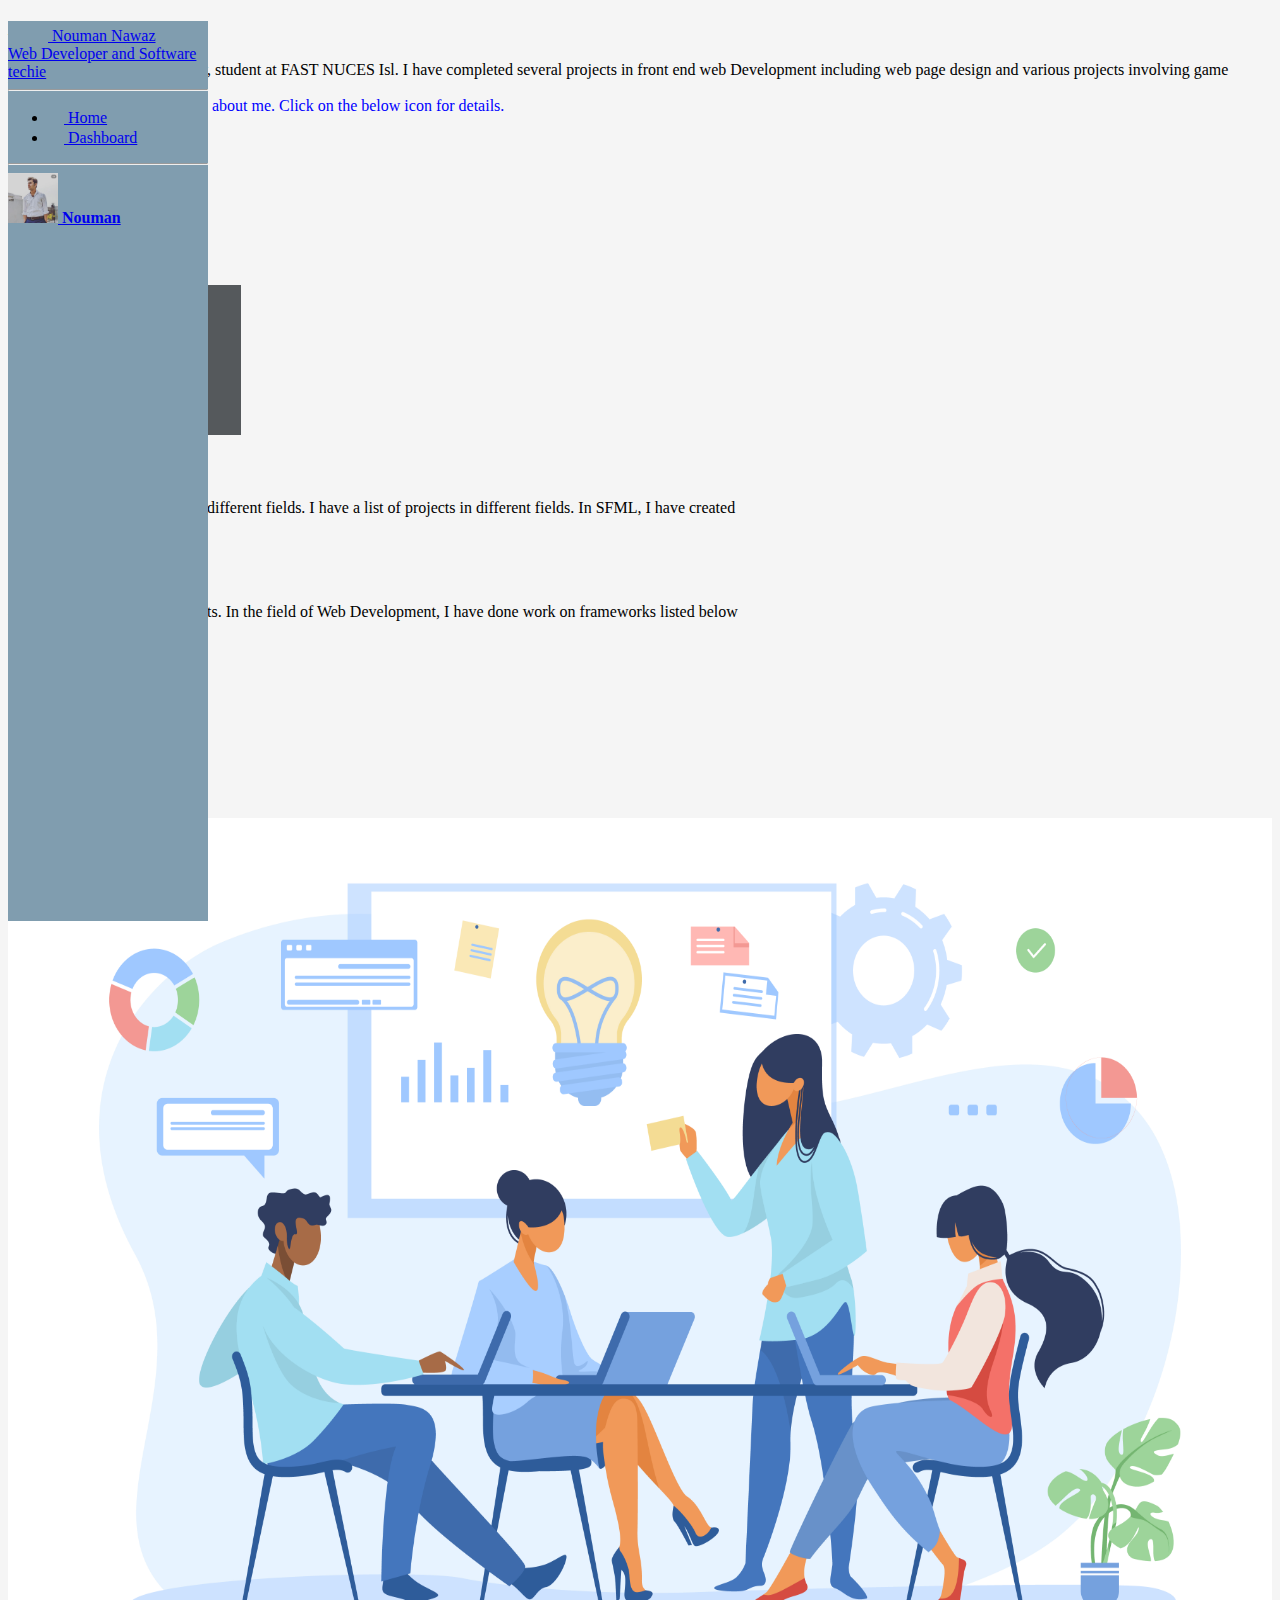
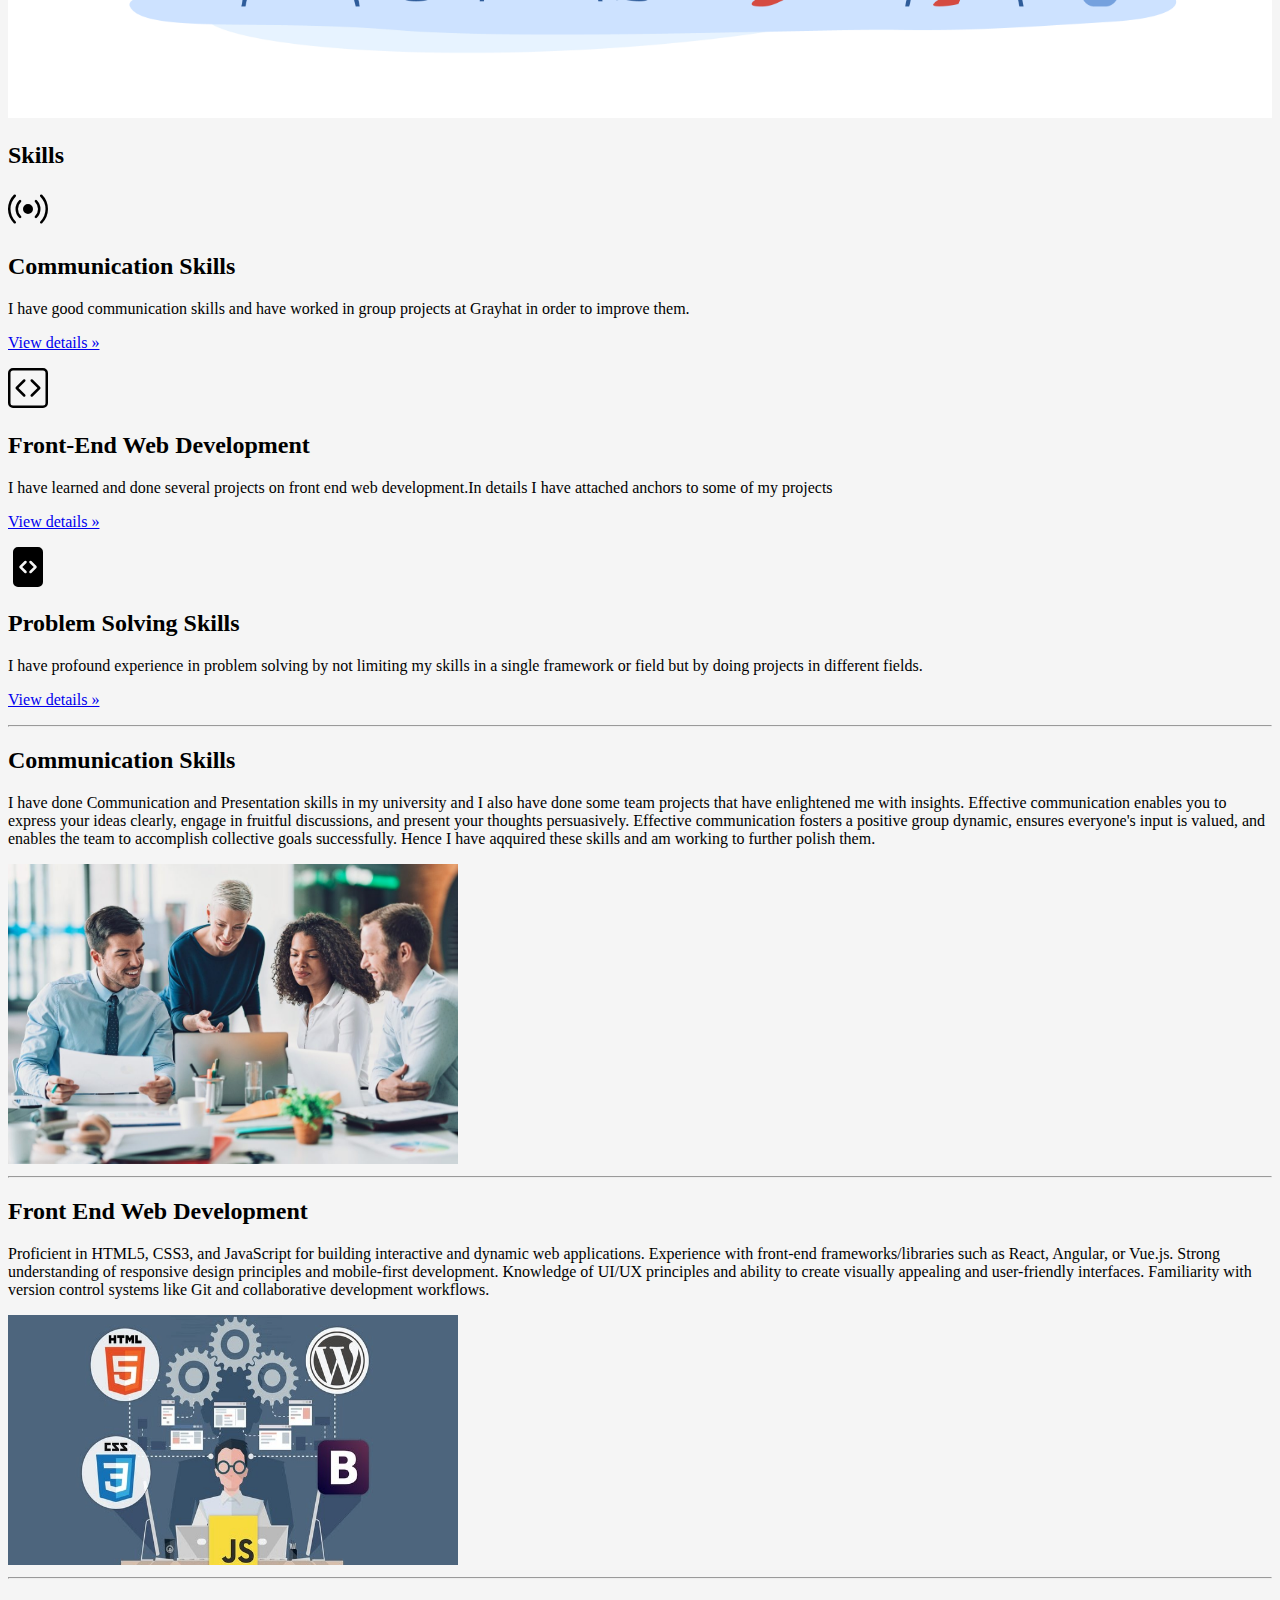
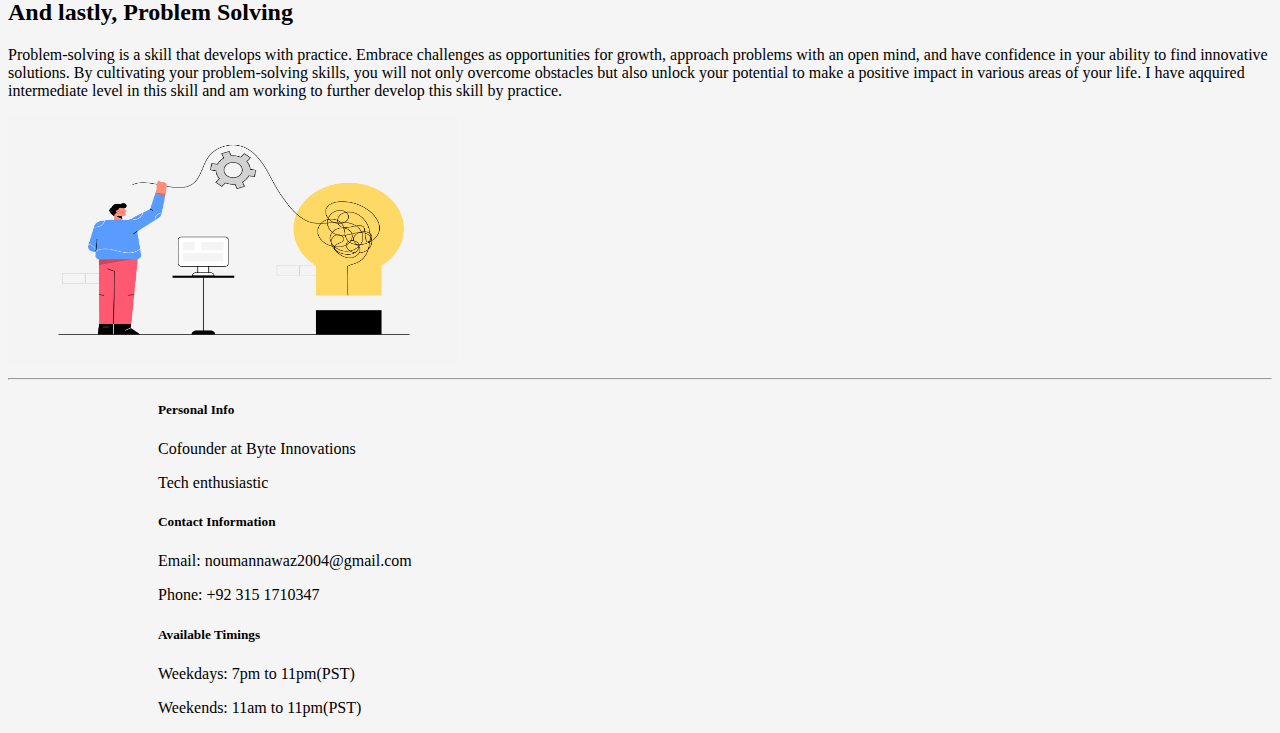
<file: index.html>
<!DOCTYPE html>
<html lang="en">
<head>
    <meta charset="UTF-8">
    <meta name="viewport" content="width=device-width, initial-scale=1.0">
    <title>Resume</title>
    <link rel="stylesheet" href="./style.css">
    <link rel="stylesheet" href="https://cdn.jsdelivr.net/npm/bootstrap@5.2.3/dist/css/bootstrap.min.css" integrity="sha384-rbsA2VBKQhggwzxH7pPCaAqO46MgnOM80zW1RWuH61DGLwZJEdK2Kadq2F9CUG65" crossorigin="anonymous">
    <style>
        .sidebar {
            width: 100%; /* Set full width for larger screens */
        }

        @media (min-width: 768px) {
            .sidebar {
                width: 200px; /* Set a fixed width for the sidebar on larger screens */
                position: fixed;
            }
        }
    </style>
</head>
<body class="main" style="background-color: whitesmoke;">

    <div class="container-fluid">
        <div class="row">
            <!-- Responsive Sidebar -->
            <div class="col-md-3 col-lg-2 sidebar bg-light">
                <div class="d-flex flex-column flex-shrink-0 p-3" style="background-color: #809DAF; height:100vh;">
                    <a href="/" class="d-flex align-items-center mb-3 mb-md-0 me-md-auto text-black text-decoration-none">
                        <svg class="bi pe-none me-2" width="40" height="20"><use xlink:href="#bootstrap"></use></svg>
                        <span class="fs-4">Nouman Nawaz<br>
                        <span class="fs-6"> Web Developer and Software techie</span></span>
                    </a>
                    <hr>
                    <ul class="nav nav-pills flex-column mb-auto">
                        <li class="nav-item">
                            <a href="#" class="nav-link active" aria-current="page">
                                <svg class="bi pe-none me-2" width="16" height="16"></svg>
                                Home
                            </a>
                        </li>
                        <li>
                            <a href="#" class="nav-link text-black">
                                <svg class="bi pe-none me-2" width="16" height="16"></svg>
                                Dashboard
                            </a>
                        </li>
                    </ul>
                    <hr>
                    <div class="dropdown">
                        <a href="#" class="d-flex align-items-center text-white text-decoration-none dropdown-toggle" data-bs-toggle="dropdown" aria-expanded="false">
                            <img src="./resources/MyPic.jpeg" alt="" width="50" height="50" class="rounded-circle me-2">
                            <strong>Nouman </strong>
                        </a>
                    </div>
                </div>
            </div>

            <!-- Main Content -->
            <div class="col-md-9 ms-sm-auto col-lg-10 px-md-4">
                <!-- Your main content here -->
                <div class="row">
                    <div class="row g-0 border rounded overflow-hidden flex-md-row mb-4 shadow-sm h-md-250 position-relative">
                      <div class="col-md-9 p-2 d-flex flex-column position-static">
                        <h4 class="mb-0">About Me</h4>
                        <p class="card-text mb-auto mt-1"> My name is Nouman.Currently, student at FAST NUCES Isl. I have completed
                        several projects in front end web Development including web page design and various 
                        projects involving game Development and chatbots.<br>
                         <span style="color: blue;">If you would like to learn more about me. Click on the below icon for details.</span> </p>
                        <a href="./sub-folder/aboutme.html" class="icon-link gap-1 icon-link-hover stretched-link">
                          Continue reading
                          <svg class="bi"><use xlink:href="#chevron-right"></use></svg>
                       </a>
                      </div>
        
                <div class="col-auto d-none d-lg-block">
                   <svg class="bd-placeholder-img" width="233" height="80%" xmlns="http://www.w3.org/2000/svg" role="img" aria-label="Placeholder: Thumbnail" preserveAspectRatio="xMidYMid slice" focusable="false">
                      <title>Placeholder</title>
                      <defs>
                       <mask id="circle-mask" maskUnits="objectBoundingBox" maskContentUnits="objectBoundingBox">
                         <circle cx="0.5" cy="0.5" r="0.5" fill="white" />
                       </mask>
                      </defs>
                    <rect width="100%" height="100%" fill="#55595c"></rect>
                    <image href="./resources/MyPic.jpeg" width="100%" height="100%" mask="url(#circle-mask)" />
                   </svg>
    
                </div>     
            </div>


              <div>
               <div class="row flex-lg-row-reverse align-items-center g-5 py-5">
                    <div class="col-12 col-sm-8 col-lg-6">
                        <h4 class="display-7 fw-bold text-body-emphasis lh-1 mb-3">Projects</h4>
                        <p>I have done several projects in different fields.
                            I have a list of projects in different fields.
                            In SFML, I have created
                            <ul>
                                <li>Tetris</li>
                                <li>Space Shooter</li>
                                <li>Chess</li>
                            </ul>
                            and many more exciting projects.
                            In the field of Web Development, I have done work on frameworks listed below
                          
                            <ul>
                              <li>Html 5</li>
                              <li>CSS</li>
                              <li>Bootstrap</li>
                              <li>JS</li>
                              <li>jquery</li>
                              <li>React</li>
                              <li>express</li>
                              <li>EJS</li>
                            </ul>
                        </p>
                      <div class="d-grid gap-2 d-md-flex justify-content-md-start">
                          <button type="button" class="btn btn-primary btn-lg px-4 me-md-2" onclick="openWebpage()">Projects</button>
                      </div>

                    </div>
                  
                      <div class="col-12 col-sm-4 col-lg-6">
                        <img src="./resources/4380.jpg" class="d-block mx-lg-auto img-fluid" alt="Bootstrap Themes" width="100%" height="900vh" loading="lazy">
                      </div>
                  </div>
              </div>
              
              <!-- End of Projects -->
            </div>
            
            <!-- End of Main Content -->

            <div class="data">
              <div id="skills">
                  <h2>Skills</h2>
                  <div class="container marketing mt-4" >
      
                      <!-- Three columns of text below the carousel -->
                      <div class="row">
                        <div class="col-lg-4 mt-2">
                          <svg xmlns="http://www.w3.org/2000/svg" width="40px" height="40px" fill="currentColor" class="bi bi-broadcast" viewBox="0 0 16 16" " >
                              <path d="M3.05 3.05a7 7 0 0 0 0 9.9.5.5 0 0 1-.707.707 8 8 0 0 1 0-11.314.5.5 0 0 1 .707.707zm2.122 2.122a4 4 0 0 0 0 5.656.5.5 0 1 1-.708.708 5 5 0 0 1 0-7.072.5.5 0 0 1 .708.708zm5.656-.708a.5.5 0 0 1 .708 0 5 5 0 0 1 0 7.072.5.5 0 1 1-.708-.708 4 4 0 0 0 0-5.656.5.5 0 0 1 0-.708zm2.122-2.12a.5.5 0 0 1 .707 0 8 8 0 0 1 0 11.313.5.5 0 0 1-.707-.707 7 7 0 0 0 0-9.9.5.5 0 0 1 0-.707zM10 8a2 2 0 1 1-4 0 2 2 0 0 1 4 0z"/>
                           </svg>
                          <h2>Communication Skills</h2>
                          <p> I have good communication skills and have worked in group projects at Grayhat in order 
                              to improve them.</p>
                              <p><a class="btn btn-primary mt-4  " href="#row-features2" role="button">View details »</a></p>
                        </div>
                        <div class="col-lg-4 mt-2">
                          <svg xmlns="http://www.w3.org/2000/svg" width="40px" height="40px"  fill="currentColor" class="bi bi-code-square" viewBox="0 0 16 16">
                              <path d="M14 1a1 1 0 0 1 1 1v12a1 1 0 0 1-1 1H2a1 1 0 0 1-1-1V2a1 1 0 0 1 1-1h12zM2 0a2 2 0 0 0-2 2v12a2 2 0 0 0 2 2h12a2 2 0 0 0 2-2V2a2 2 0 0 0-2-2H2z"/>
                              <path d="M6.854 4.646a.5.5 0 0 1 0 .708L4.207 8l2.647 2.646a.5.5 0 0 1-.708.708l-3-3a.5.5 0 0 1 0-.708l3-3a.5.5 0 0 1 .708 0zm2.292 0a.5.5 0 0 0 0 .708L11.793 8l-2.647 2.646a.5.5 0 0 0 .708.708l3-3a.5.5 0 0 0 0-.708l-3-3a.5.5 0 0 0-.708 0z"/>
                            </svg>
                          <h2>Front-End Web Development</h2>
                          <p>I have learned and done several projects on front end web development.In details I have attached
                              anchors to some of my projects
                          </p>
                          <p><a class="btn btn-primary mt-1 " href="#row-features2" role="button">View details »</a></p>
                        </div>
                        <div class="col-lg-4 mt-2">
                          <svg xmlns="http://www.w3.org/2000/svg" width="40px" height="40px" fill="currentColor" class="bi bi-file-code-fill" viewBox="0 0 16 16">
                              <path d="M12 0H4a2 2 0 0 0-2 2v12a2 2 0 0 0 2 2h8a2 2 0 0 0 2-2V2a2 2 0 0 0-2-2zM6.646 5.646a.5.5 0 1 1 .708.708L5.707 8l1.647 1.646a.5.5 0 0 1-.708.708l-2-2a.5.5 0 0 1 0-.708l2-2zm2.708 0 2 2a.5.5 0 0 1 0 .708l-2 2a.5.5 0 0 1-.708-.708L10.293 8 8.646 6.354a.5.5 0 1 1 .708-.708z"/>
                            </svg>
                          <h2>Problem Solving Skills</h2>
                          <p>I have profound experience in problem solving by not limiting my skills in 
                            a single framework or field but by doing projects in different fields.
                          </p>
                          <p><a class="btn btn-primary mt-1 " href="#row-features2" role="button">View details »</a></p>
                        </div>
      
                      </div>
    
    
              <div>
                <hr class="featurette-divider">
                <div class="row featurette">
                  <div class="col-md-7">
                    <h2 id="row-features1" class="featurette-heading">Communication Skills</h2>
                    <p class="lead">I have done Communication and Presentation skills in my university 
                        and I also have done some team projects that have enlightened me with insights. Effective communication
                        enables you to express your ideas clearly, engage in fruitful discussions, and present your thoughts persuasively.
                        Effective communication fosters a positive group dynamic, ensures everyone's input is valued, and enables the team to accomplish collective goals successfully.
                        Hence I have aqquired these skills and am working to further polish them.
                    </p>
                  </div>
                  <div class="col-md-5">
                    <img src="./resources/CommsSkill.jpeg" width="450px">
                  </div>
                </div>
            
                <hr class="featurette-divider">
            
                <div class="row featurette">
                  <div class="col-md-7 ">
                    <h2  id="row-features2" class="featurette-heading">Front End Web Development</h2>
                    <p class="lead">Proficient in HTML5, CSS3, and JavaScript for building interactive and dynamic web applications.
                        Experience with front-end frameworks/libraries such as React, Angular, or Vue.js.
                        Strong understanding of responsive design principles and mobile-first development.
                        Knowledge of UI/UX principles and ability to create visually appealing and user-friendly interfaces.
                        Familiarity with version control systems like Git and collaborative development workflows.
                        </p>
                  </div>
                  <div class="col-md-5 order-md-1">
                    <img src="./resources/FEW.jpeg" width="450px" height="250px">
                  </div>
                </div>
            
                <hr class="featurette-divider">
            
                <div class="row featurette">
                  <div class="col-md-7">
                    <h2 class="featurette-heading">And lastly, Problem Solving</h2>
                    <p  id="row-features3" class="lead">Problem-solving is a skill that develops with practice. Embrace challenges as opportunities for growth, approach problems with an open mind, and have confidence in your ability to find innovative solutions.
                         By cultivating your problem-solving skills, you will not only overcome obstacles but also unlock your potential to make a positive impact in various areas of your life.
                        I have aqquired intermediate level in this skill and am working to further develop this
                        skill by practice.</p>
                  </div>
                  <div class="col-md-5">
                        <img src="./resources/Jan-Solving_problem_1.jpg" width="450px" height="250px">  
                  </div>
                </div>
                <hr class="featurette-divider">
              </div>
              </div> 
          </div>
        

        </div>
      </div>
    </div>

    <script src="./index.js"></script>
    <footer class="bg-dark text-white text-center" style="margin-left: 150px;">
      <div class="container py-4">
          <div class="row">
              <div class="col-md-4 text-center">
                  <h5>Personal Info</h5>
                  <p>Cofounder at Byte Innovations</p>
                  <p>Tech enthusiastic</p>
              </div>
              <div class="col-md-4 text-center">
                  <h5>Contact Information</h5>
                  <p>Email: noumannawaz2004@gmail.com</p>
                  <p>Phone: +92 315 1710347</p>
              </div>
              <div class="col-md-4 text-center">
                  <h5>Available Timings</h5>
                  <p>Weekdays: 7pm to 11pm(PST)</p>
                  <p>Weekends: 11am to 11pm(PST)</p>
              </div>
              
          </div>
      </div>
  </footer>
  
</body>
</html>
</file>
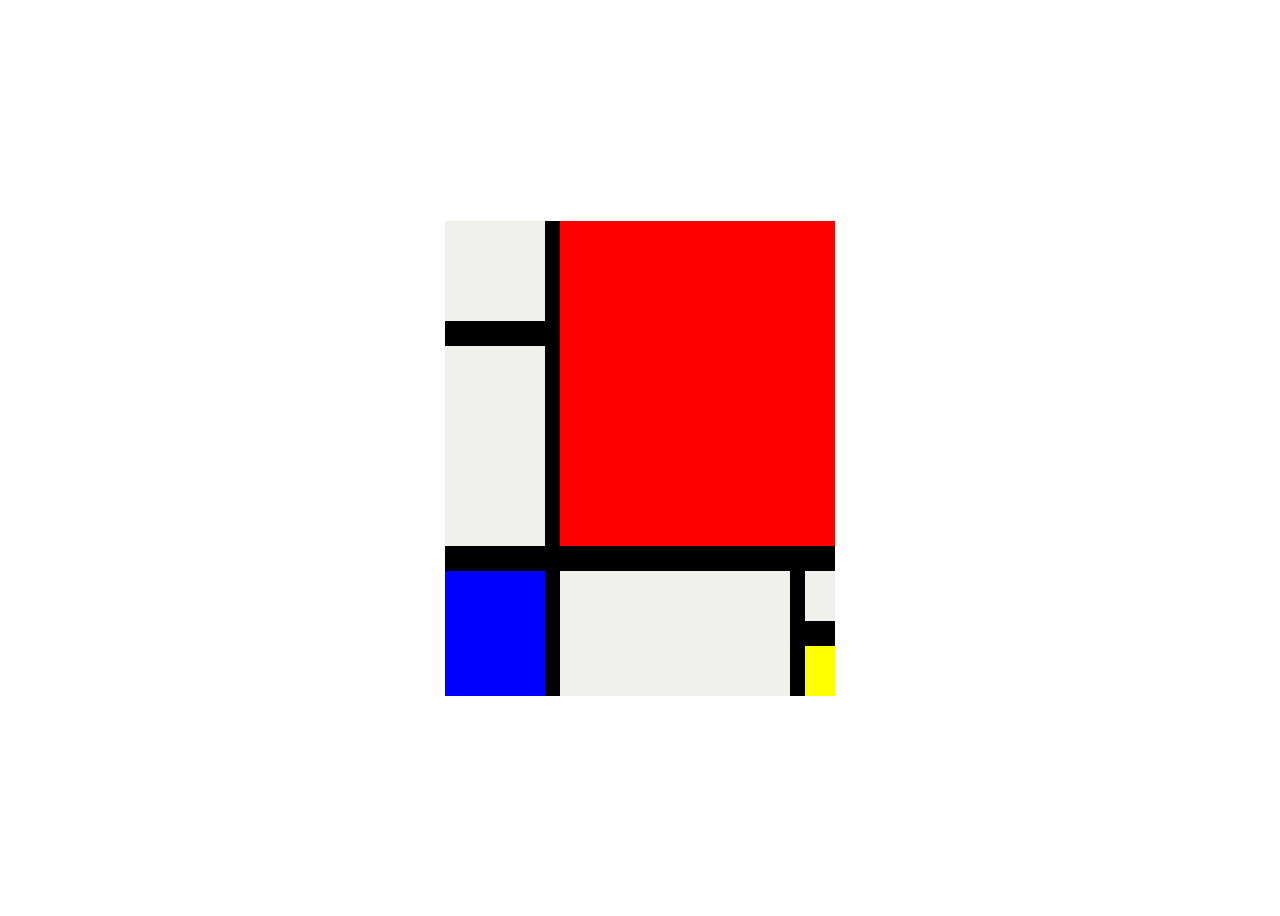
<file: Projects/index.html>
<!DOCTYPE html>
<html lang="en">

<head>
  <meta charset="UTF-8">
  <meta name="viewport" content="width=device-width, initial-scale=1.0">
  <title>Mondrian Project</title>
  <style>
    body{
      display: flex;
      height: 100vh;
      justify-content: center;
      align-items: center;
    }
    .container{
      display: grid;
      background-color: Black;
      grid-template-columns: 100px 230px 30px;
      grid-template-rows: 100px 200px 50px 50px ;
      column-gap: 15px;
      row-gap: 25px;
    }
    .red{
      background-color: red;
      grid-column: span 2;
      grid-row: span 2;
    }
    .white1{
      background-color: #F0F1EC ;
      
    }
    .white2{
      background-color: #F0F1EC;
    }
    .white5{
      background-color: #F0F1EC;
    }
    .white4{
      background-color: #F0F1EC;
      grid-row: span 2;
    }
    .yellow{
      background-color: yellow;
    }
    .Blue{
      background-color: blue;
      grid-row: span 2;
    }
    /* 
    Write your CSS here 
    Gap Colour: #000
    White: #F0F1EC
    Red: #E72F24
    Black: #232629
    Blue: #004592
    Yellow: #F9D01E

    For dimensions, see dimensions.png image.
    HINT: Remember you can't change the properties of grid lines.
    But grid lines are transparent!
    */
  </style>
</head>

<body>
  <div class="container">
        <div class="items white1 "></div>
        <div class="items red"></div>
        <div class="items white2"></div>
        <div class="items Blue"></div>
        <div class="items white4"></div>
        <div class="items white5"></div>
        <div class="items yellow"></div>
        
        
        <!-- Write your HTML here -->
  
  </div>
</body>

</html>
</file>
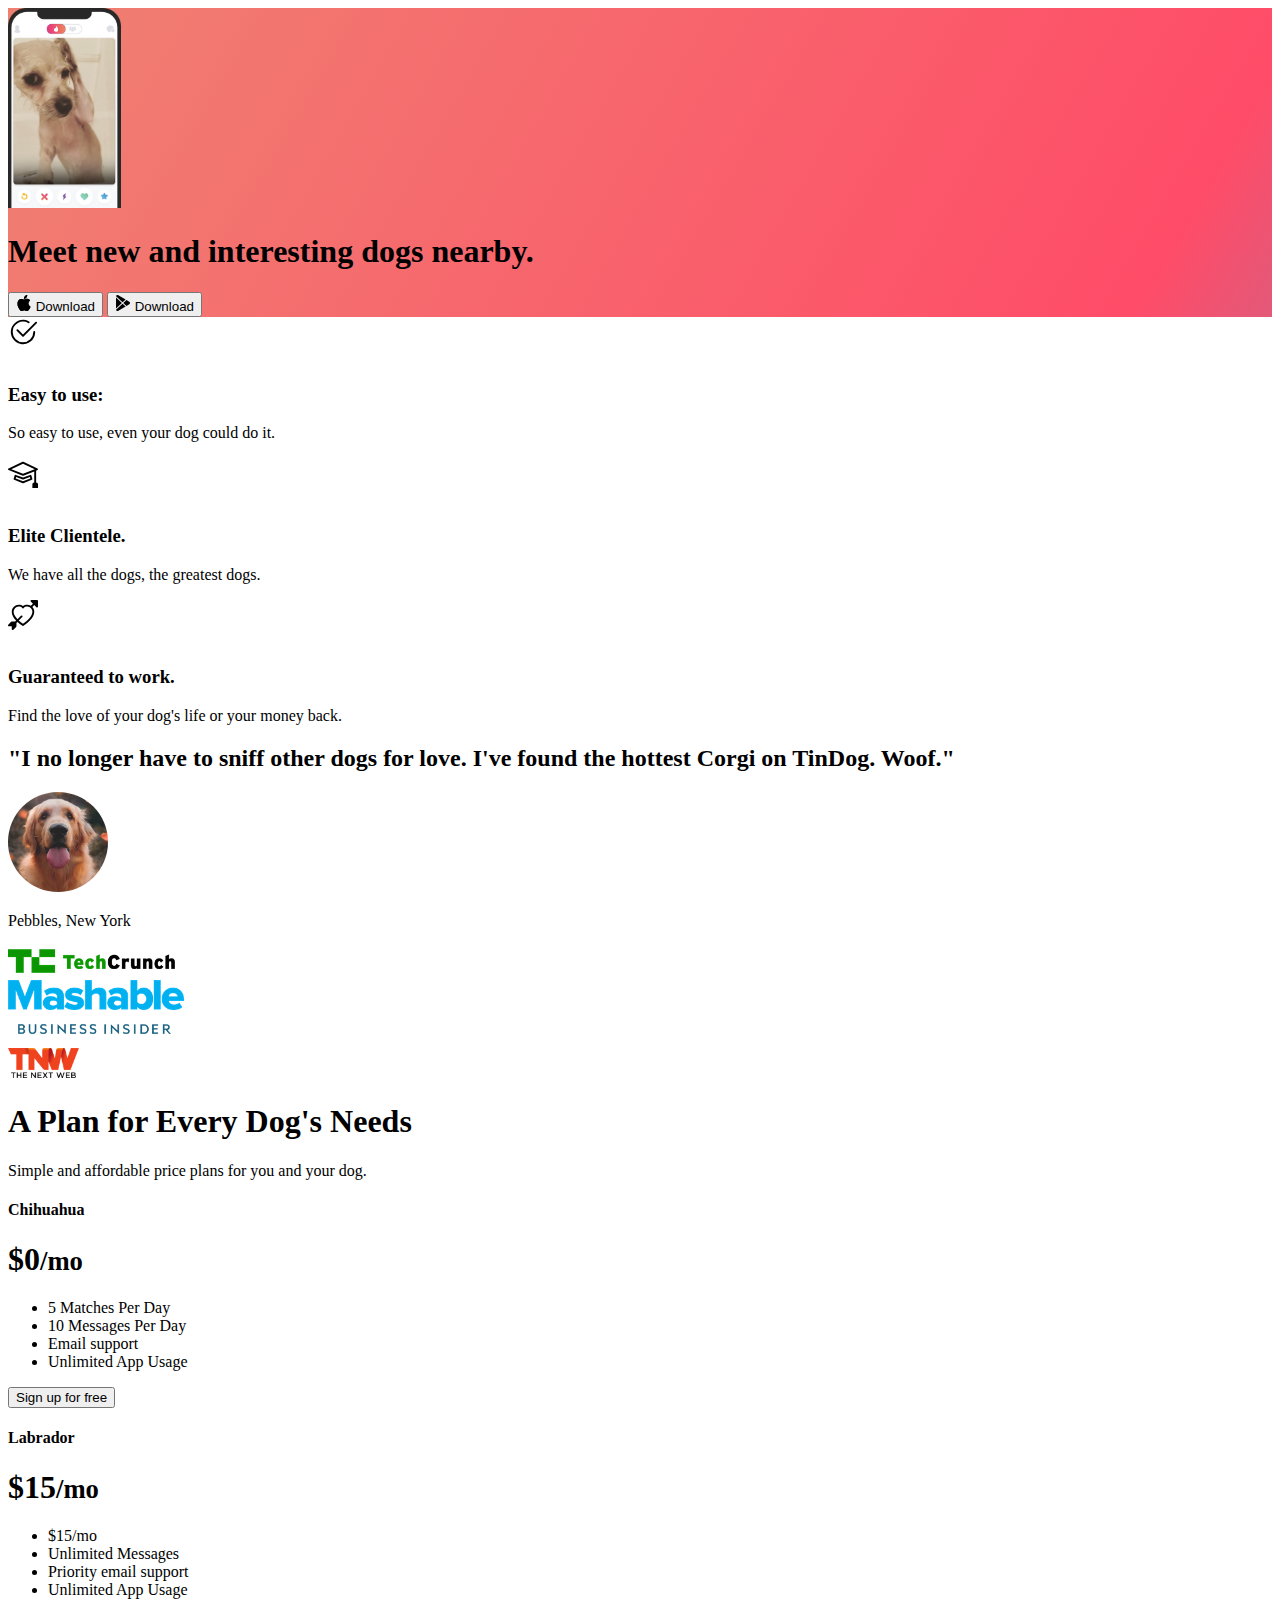
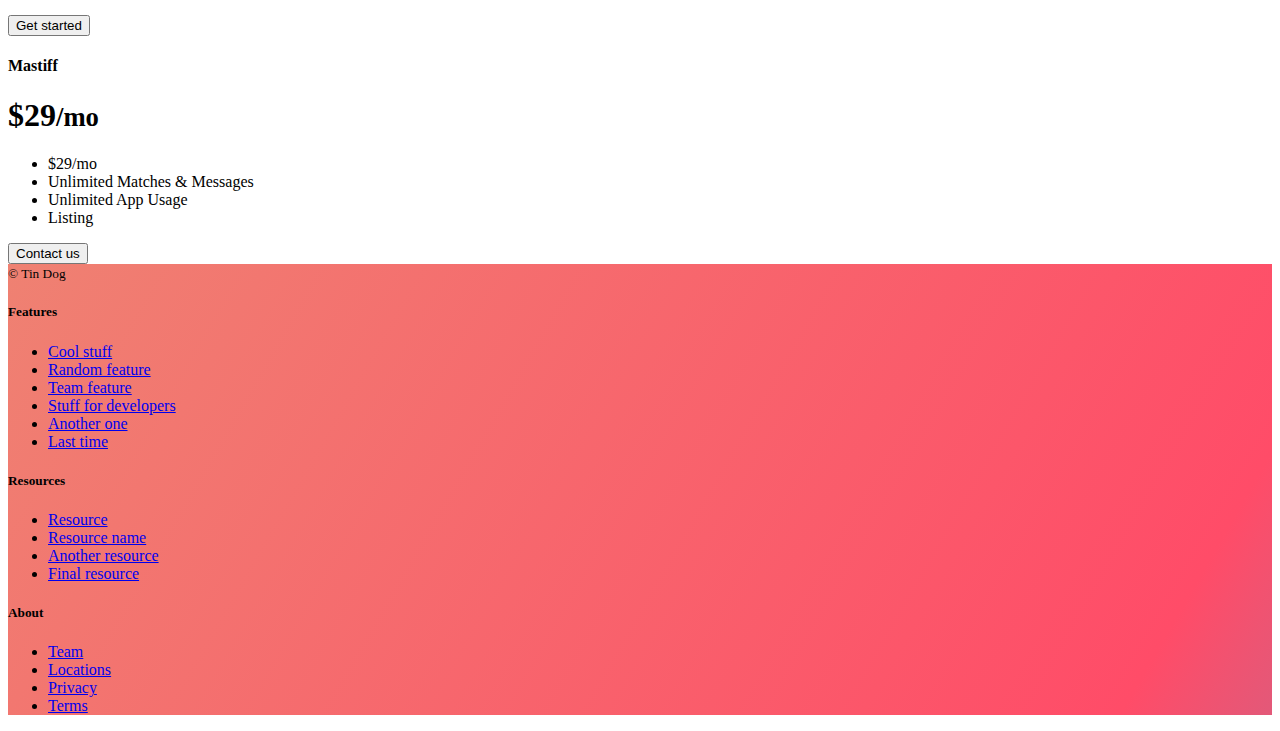
<file: Projects/index 2.html>
<!DOCTYPE html>
<html lang="en">

<head>
  <meta charset="UTF-8">
  <meta name="viewport" content="width=device-width, initial-scale=1.0">
  <link href="https://cdn.jsdelivr.net/npm/bootstrap@5.3.0-alpha2/dist/css/bootstrap.min.css" rel="stylesheet"
    integrity="sha384-aFq/bzH65dt+w6FI2ooMVUpc+21e0SRygnTpmBvdBgSdnuTN7QbdgL+OapgHtvPp" crossorigin="anonymous"> 
  <title>TinDog</title>
  <link rel="stylesheet" href="./solution.css">
</head>

<body>

  <!-- Title -->
  <section id="title" class="gradient-background">
    <div class="container col-xxl-8 px-4 pt-5">
      <div class="row flex-lg-row-reverse align-items-center g-5 pt-5">
        <div class="col-10 col-sm-8 col-lg-6">
          <img src="./images/iphone.png" class="d-block mx-lg-auto img-fluid" alt="Bootstrap Themes" height="200"
            loading="lazy">
        </div>
        <div class="col-lg-6">
          <h1 class="display-5 fw-bold text-body-emphasis lh-1 mb-3">Meet new and interesting dogs nearby.</h1>

          <div class="d-grid gap-2 d-md-flex justify-content-md-start">
            <button type="button" class="btn btn-light btn-lg px-4 me-md-2"><svg xmlns="http://www.w3.org/2000/svg"
                width="16" height="16" fill="currentColor" class="bi bi-apple mb-1" viewBox="0 0 16 16">
                <path
                  d="M11.182.008C11.148-.03 9.923.023 8.857 1.18c-1.066 1.156-.902 2.482-.878 2.516.024.034 1.52.087 2.475-1.258.955-1.345.762-2.391.728-2.43Zm3.314 11.733c-.048-.096-2.325-1.234-2.113-3.422.212-2.189 1.675-2.789 1.698-2.854.023-.065-.597-.79-1.254-1.157a3.692 3.692 0 0 0-1.563-.434c-.108-.003-.483-.095-1.254.116-.508.139-1.653.589-1.968.607-.316.018-1.256-.522-2.267-.665-.647-.125-1.333.131-1.824.328-.49.196-1.422.754-2.074 2.237-.652 1.482-.311 3.83-.067 4.56.244.729.625 1.924 1.273 2.796.576.984 1.34 1.667 1.659 1.899.319.232 1.219.386 1.843.067.502-.308 1.408-.485 1.766-.472.357.013 1.061.154 1.782.539.571.197 1.111.115 1.652-.105.541-.221 1.324-1.059 2.238-2.758.347-.79.505-1.217.473-1.282Z" />
                <path
                  d="M11.182.008C11.148-.03 9.923.023 8.857 1.18c-1.066 1.156-.902 2.482-.878 2.516.024.034 1.52.087 2.475-1.258.955-1.345.762-2.391.728-2.43Zm3.314 11.733c-.048-.096-2.325-1.234-2.113-3.422.212-2.189 1.675-2.789 1.698-2.854.023-.065-.597-.79-1.254-1.157a3.692 3.692 0 0 0-1.563-.434c-.108-.003-.483-.095-1.254.116-.508.139-1.653.589-1.968.607-.316.018-1.256-.522-2.267-.665-.647-.125-1.333.131-1.824.328-.49.196-1.422.754-2.074 2.237-.652 1.482-.311 3.83-.067 4.56.244.729.625 1.924 1.273 2.796.576.984 1.34 1.667 1.659 1.899.319.232 1.219.386 1.843.067.502-.308 1.408-.485 1.766-.472.357.013 1.061.154 1.782.539.571.197 1.111.115 1.652-.105.541-.221 1.324-1.059 2.238-2.758.347-.79.505-1.217.473-1.282Z" />
              </svg> Download</button>
            <button type="button" class="btn btn-outline-light btn-lg px-4"><svg xmlns="http://www.w3.org/2000/svg"
                width="16" height="16" fill="currentColor" class="bi bi-google-play mb-1" viewBox="0 0 16 16">
                <path
                  d="M14.222 9.374c1.037-.61 1.037-2.137 0-2.748L11.528 5.04 8.32 8l3.207 2.96 2.694-1.586Zm-3.595 2.116L7.583 8.68 1.03 14.73c.201 1.029 1.36 1.61 2.303 1.055l7.294-4.295ZM1 13.396V2.603L6.846 8 1 13.396ZM1.03 1.27l6.553 6.05 3.044-2.81L3.333.215C2.39-.341 1.231.24 1.03 1.27Z" />
              </svg> Download</button>
          </div>
        </div>
      </div>
    </div>
  </section>

  <!-- Features -->
  <section id="features">
    <div class="container px-4 py-5" id="hanging-icons">
      
      <div class="row g-4 py-5 row-cols-1 row-cols-lg-3">
        <div class="col d-flex align-items-start">
          <div class="icon-square text-body-emphasis bg-body-secondary d-inline-flex align-items-center justify-content-center fs-4 flex-shrink-0 me-3">
            <svg xmlns="http://www.w3.org/2000/svg" height="30" fill="currentColor" class="bi bi-check2-circle" viewBox="0 0 16 16">
              <path d="M2.5 8a5.5 5.5 0 0 1 8.25-4.764.5.5 0 0 0 .5-.866A6.5 6.5 0 1 0 14.5 8a.5.5 0 0 0-1 0 5.5 5.5 0 1 1-11 0z"></path>
              <path d="M15.354 3.354a.5.5 0 0 0-.708-.708L8 9.293 5.354 6.646a.5.5 0 1 0-.708.708l3 3a.5.5 0 0 0 .708 0l7-7z"></path>
            </svg>
          </div>
          <div>
            <h3 class="fs-2 text-body-emphasis">Easy to use:</h3>
            <p>So easy to use, even your dog could do it.</p>
            
          </div>
        </div>
        <div class="col d-flex align-items-start">
          <div class="icon-square text-body-emphasis bg-body-secondary d-inline-flex align-items-center justify-content-center fs-4 flex-shrink-0 me-3">
            <svg xmlns="http://www.w3.org/2000/svg" height="30" fill="currentColor" class="bi bi-mortarboard" viewBox="0 0 16 16">
              <path d="M8.211 2.047a.5.5 0 0 0-.422 0l-7.5 3.5a.5.5 0 0 0 .025.917l7.5 3a.5.5 0 0 0 .372 0L14 7.14V13a1 1 0 0 0-1 1v2h3v-2a1 1 0 0 0-1-1V6.739l.686-.275a.5.5 0 0 0 .025-.917l-7.5-3.5ZM8 8.46 1.758 5.965 8 3.052l6.242 2.913L8 8.46Z"></path>
              <path d="M4.176 9.032a.5.5 0 0 0-.656.327l-.5 1.7a.5.5 0 0 0 .294.605l4.5 1.8a.5.5 0 0 0 .372 0l4.5-1.8a.5.5 0 0 0 .294-.605l-.5-1.7a.5.5 0 0 0-.656-.327L8 10.466 4.176 9.032Zm-.068 1.873.22-.748 3.496 1.311a.5.5 0 0 0 .352 0l3.496-1.311.22.748L8 12.46l-3.892-1.556Z"></path>
            </svg>
          </div>
          <div>
            <h3 class="fs-2 text-body-emphasis">Elite Clientele.</h3>
            <p>We have all the dogs, the greatest dogs.</p>
            </div>
        </div>
        <div class="col d-flex align-items-start">
          <div class="icon-square text-body-emphasis bg-body-secondary d-inline-flex align-items-center justify-content-center fs-4 flex-shrink-0 me-3">
            <svg xmlns="http://www.w3.org/2000/svg" height="30" fill="currentColor" class="bi bi-arrow-through-heart" viewBox="0 0 16 16">
              <path fill-rule="evenodd" d="M2.854 15.854A.5.5 0 0 1 2 15.5V14H.5a.5.5 0 0 1-.354-.854l1.5-1.5A.5.5 0 0 1 2 11.5h1.793l.53-.53c-.771-.802-1.328-1.58-1.704-2.32-.798-1.575-.775-2.996-.213-4.092C3.426 2.565 6.18 1.809 8 3.233c1.25-.98 2.944-.928 4.212-.152L13.292 2 12.147.854A.5.5 0 0 1 12.5 0h3a.5.5 0 0 1 .5.5v3a.5.5 0 0 1-.854.354L14 2.707l-1.006 1.006c.236.248.44.531.6.845.562 1.096.585 2.517-.213 4.092-.793 1.563-2.395 3.288-5.105 5.08L8 13.912l-.276-.182a21.86 21.86 0 0 1-2.685-2.062l-.539.54V14a.5.5 0 0 1-.146.354l-1.5 1.5Zm2.893-4.894A20.419 20.419 0 0 0 8 12.71c2.456-1.666 3.827-3.207 4.489-4.512.679-1.34.607-2.42.215-3.185-.817-1.595-3.087-2.054-4.346-.761L8 4.62l-.358-.368c-1.259-1.293-3.53-.834-4.346.761-.392.766-.464 1.845.215 3.185.323.636.815 1.33 1.519 2.065l1.866-1.867a.5.5 0 1 1 .708.708L5.747 10.96Z"></path>
            </svg>
          </div>
          <div>
            <h3 class="fs-2 text-body-emphasis">Guaranteed to work.</h3>
            <p>
Find the love of your dog's life or your money back.</p>
            </div>
        </div>
      </div>
    </div>

  </section>
  <!-- Testimonial -->
  <section id="testimonial">
    <div class="p-5 text-center bg-body-tertiary">
      <div class="container py-5">
        <h2 class="text-body-emphasis">"I no longer have to sniff other dogs for love. I've found the hottest Corgi on
          TinDog. Woof."</h2>
        <img class="profile-img mt-5" src="./images/dog-img.jpg" alt="dog image">
        <p class="col-lg-8 mx-auto lead mt-2">
          Pebbles, New York
        </p>
      </div>

      <div class="container">
        <div class="row">
          <div class="col-lg-3 col-sm-12">
            <img src="./images/techcrunch.png" alt="techcrunch" height="30">
          </div>
          <div class="col-lg-3 col-sm-12">
            <img src="./images/mashable.png" alt="mashable" height="30">
          </div>
          <div class="col-lg-3 col-sm-12">
            <img src="./images/bizinsider.png" alt="bizinsider" height="30">
          </div>
          <div class="col-lg-3 col-sm-12">
            <img src="./images/tnw.png" alt="tnw" height="30">
          </div>
        </div>
      </div>
    </div>
  </section>

  <!-- Pricing -->
  <section id="pricing">
    <div class="container py-3">
      <header>
       
    
        <div class="pricing-header p-3 pb-md-4 mx-auto text-center">
          <h1 class="display-4 fw-normal text-body-emphasis">A Plan for Every Dog's Needs</h1>
          <p class="fs-5 text-body-secondary">Simple and affordable price plans for you and your dog.</p>
        </div>
      </header>
    
      <main>
        <div class="row row-cols-1 row-cols-md-3 mb-3 text-center">
          <div class="col">
            <div class="card mb-4 rounded-3 shadow-sm">
              <div class="card-header py-3">
                <h4 class="my-0 fw-normal">Chihuahua</h4>
              </div>
              <div class="card-body">
                <h1 class="card-title pricing-card-title">$0<small class="text-body-secondary fw-light">/mo</small></h1>
                <ul class="list-unstyled mt-3 mb-4">
                  <li> 5 Matches Per Day</li>
                  <li>10 Messages Per Day</li>
                  <li>Email support</li>
                  <li>Unlimited App Usage</li>
                </ul>
                <button type="button" class="w-100 btn btn-lg btn-outline-dark">Sign up for free</button>
              </div>
            </div>
          </div>
          <div class="col">
            <div class="card mb-4 rounded-3 shadow-sm">
              <div class="card-header py-3">
                <h4 class="my-0 fw-normal">Labrador</h4>
              </div>
              <div class="card-body">
                <h1 class="card-title pricing-card-title">$15<small class="text-body-secondary fw-light">/mo</small></h1>
                <ul class="list-unstyled mt-3 mb-4">
                  <li> $15/mo</li>
                  <li>Unlimited Messages</li>
                  <li>Priority email support</li>
                  <li>Unlimited App Usage</li>
                </ul>
                <button type="button" class="w-100 btn btn-lg btn-dark">Get started</button>
              </div>
            </div>
          </div>
          <div class="col">
            <div class="card mb-4 rounded-3 shadow-sm border-dark  ">
              <div class="card-header py-3 text-bg-dark border-primary">
                <h4 class="my-0 fw-normal">Mastiff</h4>
              </div>
              <div class="card-body">
                <h1 class="card-title pricing-card-title">$29<small class="text-body-dark fw-light">/mo</small></h1>
                <ul class="list-unstyled mt-3 mb-4">
                  <li> $29/mo</li>
                  <li>Unlimited Matches & Messages</li>
                  <li>Unlimited App Usage</li>
                  <li> Listing</li>
                </ul>
                <button type="button" class="w-100 btn btn-lg btn-dark">Contact us</button>
              </div>
            </div>
          </div>
        </div>
    
       
    
                </div>
      </main>
    
      
  <!-- Footer -->
  <section id="footer" class="gradient-background">
    <footer class=" my-md-5 pt-md-5  " >
      <div class="row pb-5" >
        <div class="col-12 col-md ">
          <small class="d-block mb-3 text-body-secondary ">© Tin Dog</small>
        </div>
        <div class="col-6 col-md offset-5">
          <h5>Features</h5>
          <ul class="list-unstyled text-small">
            <li class="mb-1"><a class="link-secondary text-decoration-none" href="#">Cool stuff</a></li>
            <li class="mb-1"><a class="link-secondary text-decoration-none" href="#">Random feature</a></li>
            <li class="mb-1"><a class="link-secondary text-decoration-none" href="#">Team feature</a></li>
            <li class="mb-1"><a class="link-secondary text-decoration-none" href="#">Stuff for developers</a></li>
            <li class="mb-1"><a class="link-secondary text-decoration-none" href="#">Another one</a></li>
            <li class="mb-1"><a class="link-secondary text-decoration-none" href="#">Last time</a></li>
          </ul>
        </div>
        <div class="col-6 col-md">
          <h5>Resources</h5>
          <ul class="list-unstyled text-small">
            <li class="mb-1"><a class="link-secondary text-decoration-none" href="#">Resource</a></li>
            <li class="mb-1"><a class="link-secondary text-decoration-none" href="#">Resource name</a></li>
            <li class="mb-1"><a class="link-secondary text-decoration-none" href="#">Another resource</a></li>
            <li class="mb-1"><a class="link-secondary text-decoration-none" href="#">Final resource</a></li>
          </ul>
        </div>
        <div class="col-6 col-md">
          <h5>About</h5>
          <ul class="list-unstyled text-small">
            <li class="mb-1"><a class="link-secondary text-decoration-none" href="#">Team</a></li>
            <li class="mb-1"><a class="link-secondary text-decoration-none" href="#">Locations</a></li>
            <li class="mb-1"><a class="link-secondary text-decoration-none" href="#">Privacy</a></li>
            <li class="mb-1"><a class="link-secondary text-decoration-none" href="#">Terms</a></li>
          </ul>
        </div>
      </div>
    </footer>
  </div>
</section>
  </section>
</body>

</html>
</file>
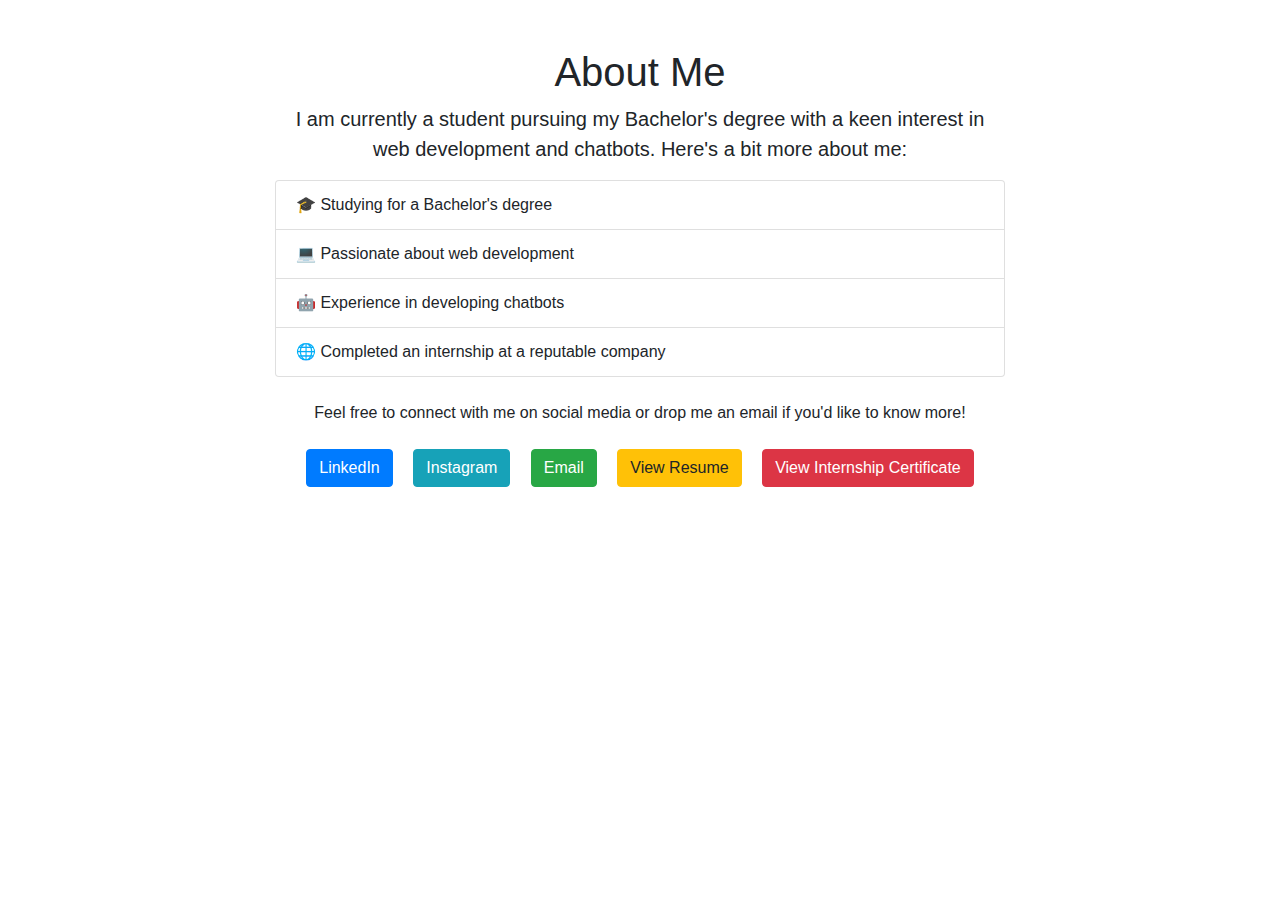
<file: sub-folder/aboutme.html>
<!DOCTYPE html>
<html lang="en">
<head>
    <meta charset="UTF-8">
    <meta name="viewport" content="width=device-width, initial-scale=1.0">
    <title>About Me</title>
    <link rel="stylesheet" href="https://stackpath.bootstrapcdn.com/bootstrap/4.3.1/css/bootstrap.min.css">
</head>
<body>

<div class="container mt-5">
    <div class="row">
        <div class="col-md-8 mx-auto">
            <h1 class="text-center">About Me</h1>
            <p class="lead text-center">I am currently a student pursuing my Bachelor's degree with a keen interest in web development and chatbots. Here's a bit more about me:</p>

            <ul class="list-group">
                <li class="list-group-item">🎓 Studying for a Bachelor's degree</li>
                <li class="list-group-item">💻 Passionate about web development</li>
                <li class="list-group-item">🤖 Experience in developing chatbots</li>
                <li class="list-group-item">🌐 Completed an internship at a reputable company</li>
            </ul>

            <p class="mt-4 text-center">Feel free to connect with me on social media or drop me an email if you'd like to know more!</p>

            <div class="text-center mt-4">
                <a href="https://www.linkedin.com/in/nouman-nawaz-14120022b/" class="btn btn-primary mx-2" target="_blank">
                    <i class="bi bi-linkedin"></i> LinkedIn
                </a>
                <a href="https://instagram.com/nomi_2k4/" class="btn btn-info mx-2" target="_blank">
                    <i class="bi bi-instagram"></i> Instagram
                </a>
                <a href="mailto:noumannawaz2004@gmail.com" class="btn btn-success mx-2">
                    <i class="bi bi-envelope"></i> Email
                </a>
                
                <!-- Button for Viewing Resume -->
                <a href="../resources/Nouman Nawaz_1699685434608.pdf" class="btn btn-warning mx-2" target="_blank">
                    <i class="bi bi-file-earmark-text"></i> View Resume
                </a>
                
                <!-- New Button for Internship Certificate -->
                <a href="../resources/Nouman_Nawaz_240109_202824.pdf" class="btn btn-danger mx-2" target="_blank">
                    <i class="bi bi-file-earmark-text"></i> View Internship Certificate
                </a>
            </div>
        </div>
        

    </div>
</div>

<script src="https://code.jquery.com/jquery-3.3.1.slim.min.js"></script>
<script src="https://cdnjs.cloudflare.com/ajax/libs/popper.js/1.14.7/umd/popper.min.js"></script>
<script src="https://stackpath.bootstrapcdn.com/bootstrap/4.3.1/js/bootstrap.min.js"></script>

</body>
</html>
</file>
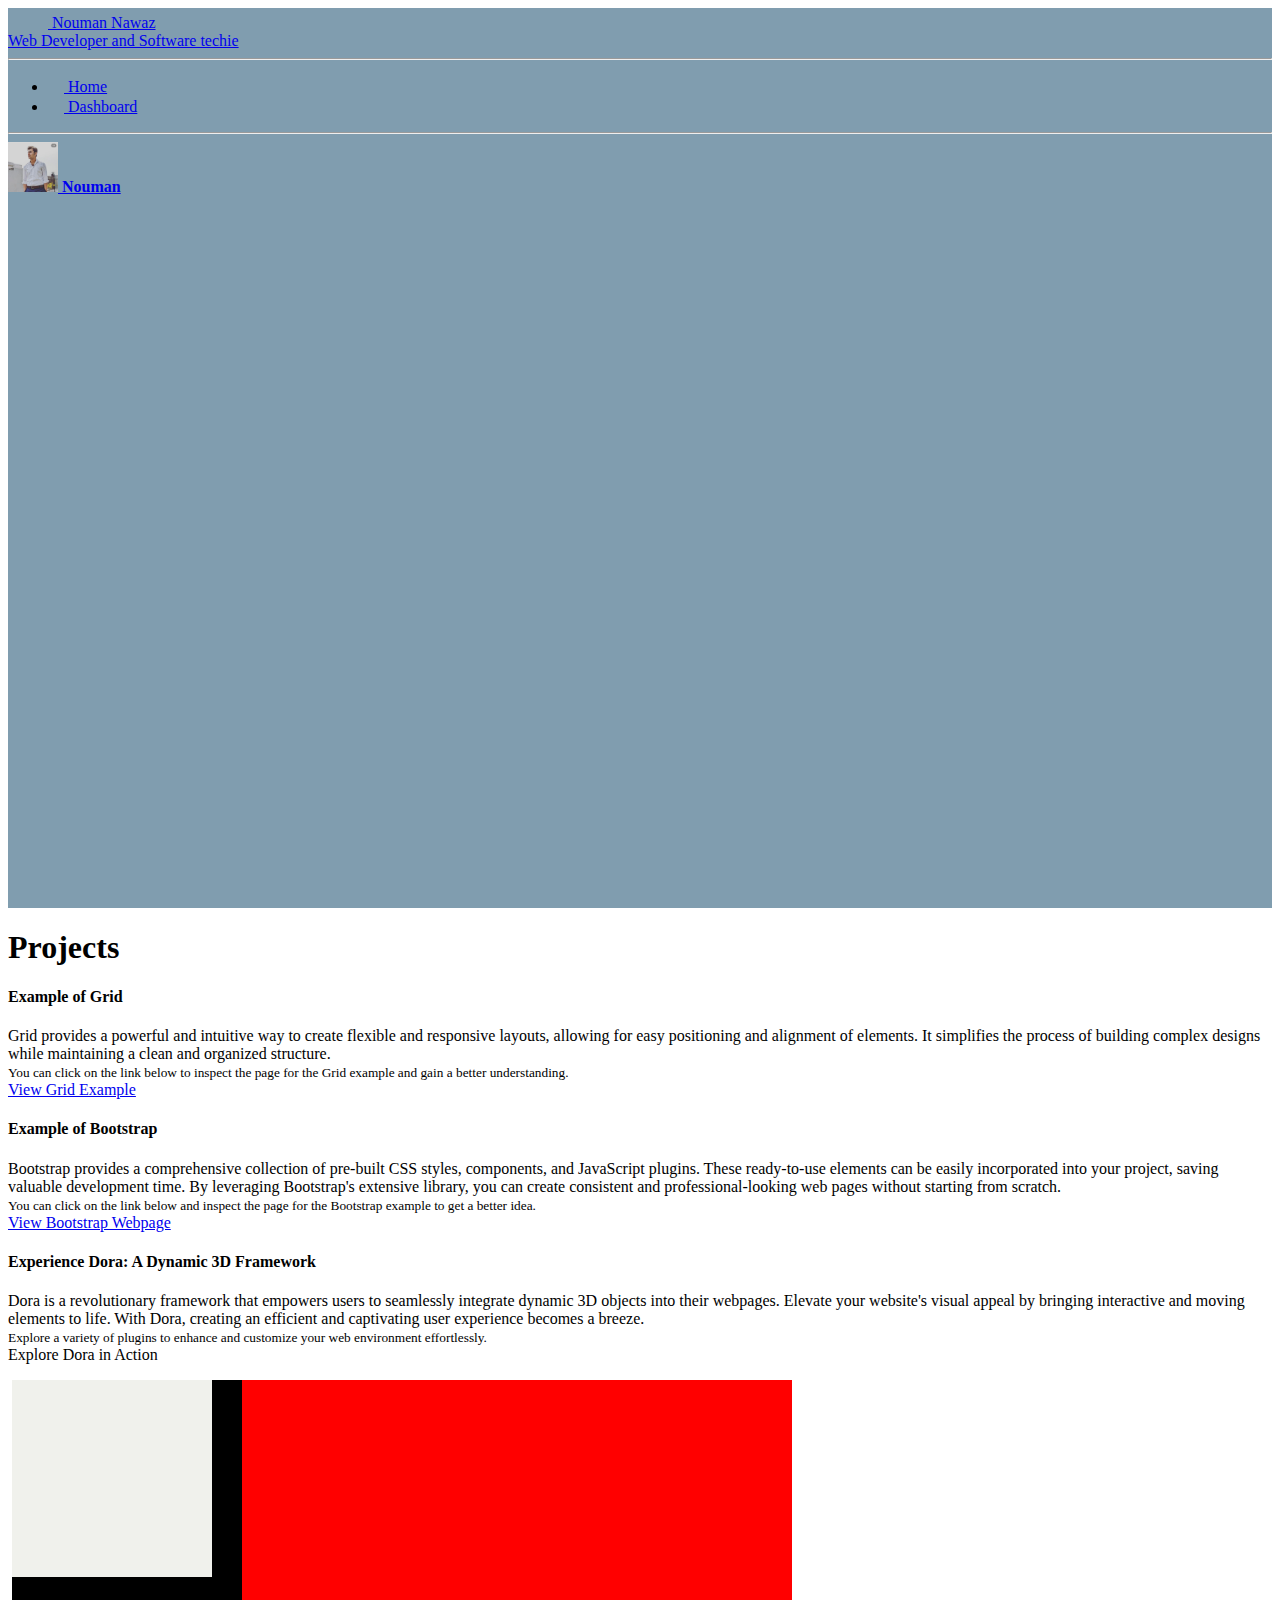
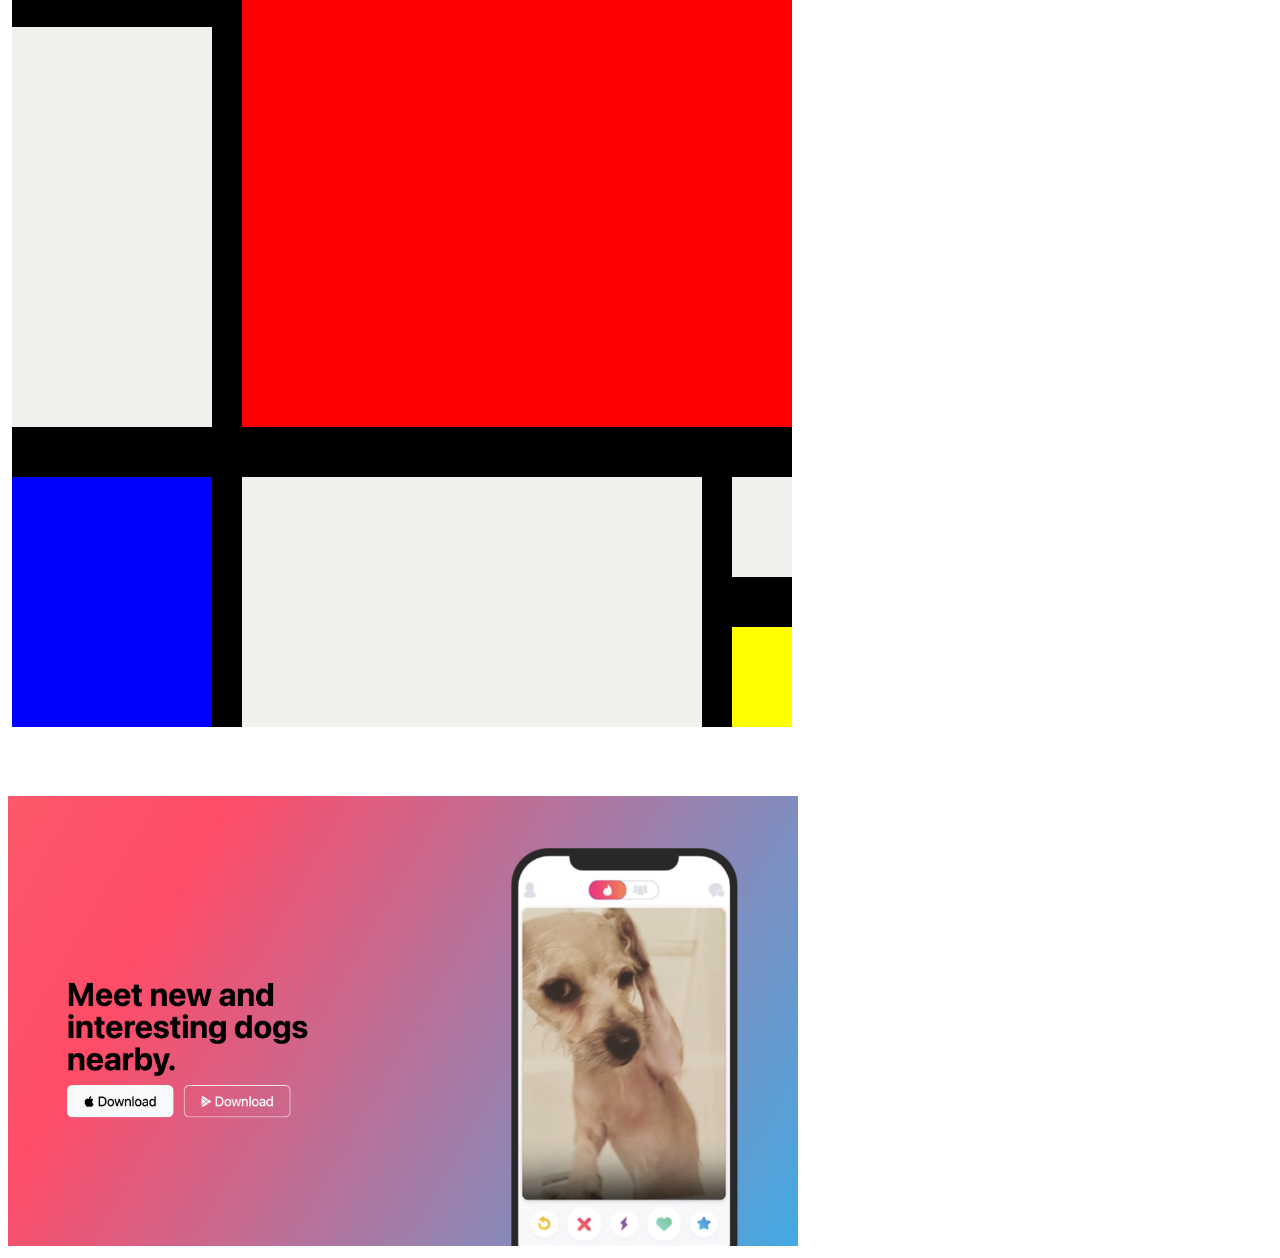
<file: sub-folder/Projects.html>
<!DOCTYPE html>
<html lang="en">

<head>
    <meta charset="UTF-8">
    <meta http-equiv="X-UA-Compatible" content="IE=edge">
    <meta name="viewport" content="width=device-width, initial-scale=1.0">
    <link rel="stylesheet"
        href="https://cdn.jsdelivr.net/npm/bootstrap@5.2.3/dist/css/bootstrap.min.css"
        integrity="sha384-rbsA2VBKQhggwzxH7pPCaAqO46MgnOM80zW1RWuH61DGLwZJEdK2Kadq2F9CUG65"
        crossorigin="anonymous">
    <title>Projects</title>
</head>

<body>

    <div class="container-fluid">
        <div class="row">
            <!-- Responsive Sidebar -->
            <div class="col-md-3 col-lg-2 sidebar bg-light">
                <div class="d-flex flex-column flex-shrink-0 p-3" style="background-color: #809DAF; height:100vh;">
                    <a href="/" class="d-flex align-items-center mb-3 mb-md-0 me-md-auto text-black text-decoration-none">
                        <svg class="bi pe-none me-2" width="40" height="20"><use xlink:href="#bootstrap"></use></svg>
                        <span class="fs-4">Nouman Nawaz<br>
                            <span class="fs-6"> Web Developer and Software techie</span></span>
                    </a>
                    <hr>
                    <ul class="nav nav-pills flex-column mb-auto">
                        <li class="nav-item">
                            <a href="#" class="nav-link active" aria-current="page">
                                <svg class="bi pe-none me-2" width="16" height="16"></svg>
                                Home
                            </a>
                        </li>
                        <li>
                            <a href="#" class="nav-link text-black">
                                <svg class="bi pe-none me-2" width="16" height="16"></svg>
                                Dashboard
                            </a>
                        </li>
                    </ul>
                    <hr>
                    <div class="dropdown">
                        <a href="#" class="d-flex align-items-center text-white text-decoration-none dropdown-toggle"
                            data-bs-toggle="dropdown" aria-expanded="false">
                            <img src="../resources/MyPic.jpeg" alt="" width="50" height="50"
                                class="rounded-circle me-2">
                            <strong>Nouman </strong>
                        </a>
                    </div>
                </div>
            </div>

            <!-- Main Content -->
            <div class="col-md-9">
                <div class="row">
                    <div class="col-md-4">
                        <div>
                            <h1>Projects</h1>
                        </div>

                        <h4>Example of Grid</h4>
                        <p class="lead">
                            <i class="bi bi-grid"></i> Grid provides a powerful and intuitive way to create flexible
                            and responsive layouts, allowing for easy positioning and alignment of elements. It
                            simplifies the process of building complex designs while maintaining a clean and
                            organized structure.
                            <br>
                            <small>
                                <i class="bi bi-code"></i> You can click on the link below to inspect the page for the
                                Grid example and gain a better understanding.
                            </small>
                            <br>
                            <a href="../Projects/index.html" class="btn btn-primary">
                                <i class="bi bi-eye"></i> View Grid Example
                            </a>
                        </p>


                        <h4 class="mt-5">Example of Bootstrap</h4>
                        <p class="lead">
                            <i class="bi bi-bootstrap"></i> Bootstrap provides a comprehensive collection of
                            pre-built CSS styles, components, and JavaScript plugins. These ready-to-use elements can
                            be easily incorporated into your project, saving valuable development time. By leveraging
                            Bootstrap's extensive library, you can create consistent and professional-looking web
                            pages without starting from scratch.
                            <br>
                            <small>
                                <i class="bi bi-code"></i> You can click on the link below and inspect the page for
                                the Bootstrap example to get a better idea.
                            </small>
                            <br>
                            <a href="../Projects/index 2.html" class="btn btn-primary">
                                <i class="bi bi-eye"></i> View Bootstrap Webpage
                            </a>
                        </p>
                        <h4 class="mt-5">Experience Dora: A Dynamic 3D Framework</h4>
                        <p class="lead">
                            <i class="bi bi-box"></i> Dora is a revolutionary framework that empowers users to
                            seamlessly integrate dynamic 3D objects into their webpages. Elevate your website's visual
                            appeal by bringing interactive and moving elements to life. With Dora, creating an
                            efficient and captivating user experience becomes a breeze.
                            <br>
                            <small>
                                <i class="bi bi-plugin"></i> Explore a variety of plugins to enhance and customize
                                your web environment effortlessly.
                            </small>
                            <br>
                            <a onclick="openDora()" class="btn btn-primary">
                                <i class="bi bi-eye"></i> Explore Dora in Action
                            </a>
                        </p>
                    </div>

                    <div class="col-md-5">
                        <!-- Content for the right column -->
                        <img src="../Projects/MS.png" class="img-fluid" alt="Responsive image">
                        <img src="../Projects/Ds.png" class="img-fluid " alt="Responsive image" style="height: 450px; margin-top: 60px;">
                    </div>
                </div>
            </div>
        </div>
    </div>

    <script src="../index.js"></script>

</body>

</html>
</file>
<file: style.css>
.left-info{
    width: 20vw;
    height: 100vh;
    margin: 0;
   position: fixed; 
}
</file>
<file: Projects/solution.css>
.gradient-background {
  background: linear-gradient(300deg, #00bfff, #ff4c68, #ef8172);
  background-size: 180% 180%;
  animation: gradient-animation 18s ease infinite;
}

@keyframes gradient-animation {
  0% {
    background-position: 0% 50%;
  }
  50% {
    background-position: 100% 50%;
  }
  100% {
    background-position: 0% 50%;
  }
}

.icon-square {
  width: 3rem;
  height: 3rem;
  border-radius: 0.75rem;
}

.profile-img {
  border-radius: 50%;
  height: 100px;
}
</file>
